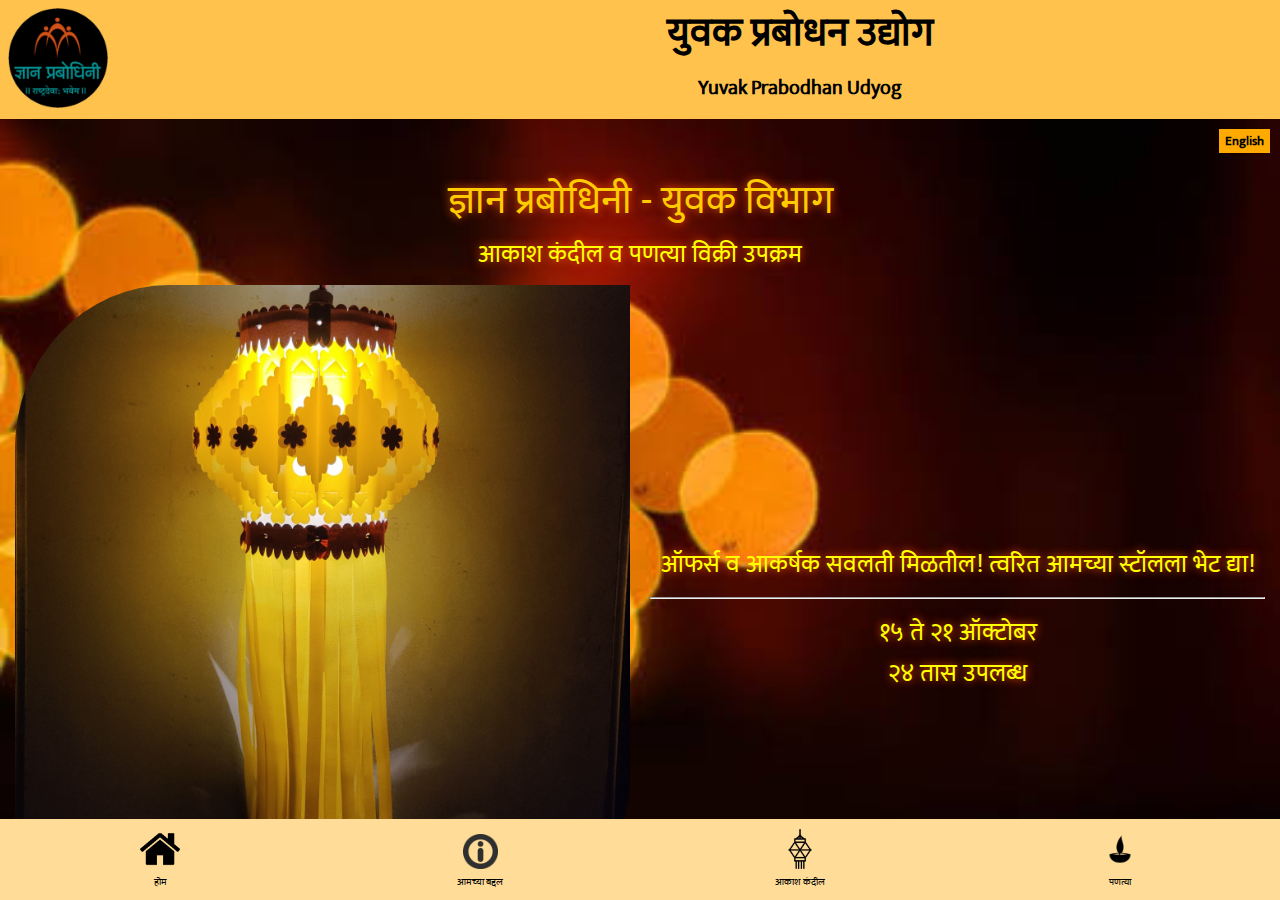
<file: index.html>
<!DOCTYPE html>
<html lang="en">
  <head>
    <meta charset="UTF-8" />
    <meta http-equiv="X-UA-Compatible" content="IE=edge" />
    <meta name="viewport" content="width=device-width, initial-scale=1.0" />
    <meta
      name="google-site-verification"
      content="Bii8BLMDirj7z0nbVVV3Xb912sN6wv-GAc2hHniPMeo"
    />
    <meta
      name="keywords"
      content="JPP, YPU, Diwali Vikri Upakram, Aakash Kandil, Panatya"
    />
    <meta
      name="description"
      content="ज्ञान प्रबोधिनी - युवक विभाग - कंदील व पणत्या विक्री उपक्रम"
    />
    <link rel="stylesheet" href="css/index.css" />
    <script src="js/index.js" defer></script>
    <title>Diwali Vikri Upakram</title>
    <style>
      .smaller-images {
        height: 45px;
        width: 45px;
        padding-left: 8px;
      }
      @media (max-width: 426px) {
        .smaller-images {
          height: 35px;
          width: 35px;
        }
      }
    </style>
  </head>
  <body>
    <div id="mainGrid" cellspacing="0">
      <div class="titleBarContainer">
        <img src="sidebar logos/JPP Logo.png" alt="" class="jpplogo" />
      </div>
      <div class="headingContainer">
        <span class="heading">युवक प्रबोधन उद्योग</span><br /><span
          class="subheading"
          >Yuvak Prabodhan Udyog</span
        >
      </div>
      <div class="pageDisplay">
        <iframe id="pageDisplay" src="home.html" frameborder="0"></iframe>
      </div>
      <div class="navBtns homeBtn">
        <img src="sidebar logos/home.png" class="navlogos" /><br />होम
      </div>
      <div class="navBtns aboutBtn">
        <img src="sidebar logos/about.png" class="aboutlogo" /><br />आमच्या
        बद्दल
      </div>
      <div class="navBtns lanternsBtn">
        <img src="sidebar logos/lanterns.png" class="navlogos" /><br />आकाश
        कंदील
      </div>
      <div class="navBtns earthernlampsBtn">
        <img
          src="sidebar logos/earthern_lamp.png"
          class="navlogos"
        /><br />पणत्या
      </div>
      <div class="blankSpace"></div>
    </div>
  </body>
</html>
</file>
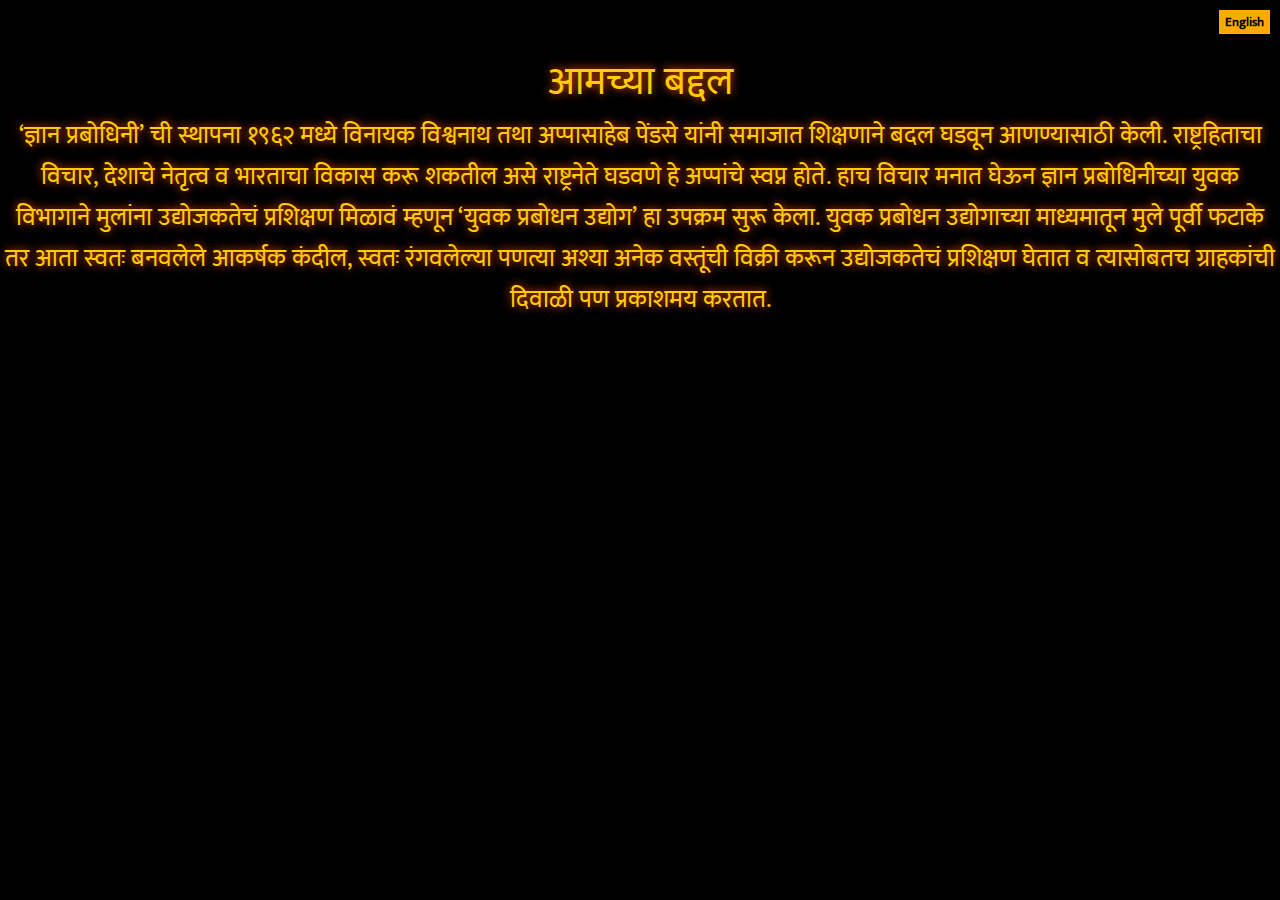
<file: about.html>
<!DOCTYPE html>
<html lang="en">
  <head>
    <meta charset="UTF-8" />
    <meta http-equiv="X-UA-Compatible" content="IE=edge" />
    <meta name="viewport" content="width=device-width, initial-scale=1.0" />
    <link rel="stylesheet" href="css/styles.css" />
    <script src="js/about.js" defer></script>
    <title>आमच्या बद्दल</title>
  </head>
  <body>
    <div class="langSelectorContainer">
      <button id="langSelector">English</button>
    </div>
    <div class="headingContainer">
      <span class="heading">आमच्या बद्दल</span><br />
      <span class="description"
        >‘ज्ञान प्रबोधिनी’ ची स्थापना १९६२ मध्ये विनायक विश्वनाथ तथा अप्पासाहेब
        पेंडसे यांनी समाजात शिक्षणाने बदल घडवून आणण्यासाठी केली. राष्ट्रहिताचा
        विचार, देशाचे नेतृत्व व भारताचा विकास करू शकतील असे राष्ट्रनेते घडवणे हे
        अप्पांचे स्वप्न होते. हाच विचार मनात घेऊन ज्ञान प्रबोधिनीच्या युवक
        विभागाने मुलांना उद्योजकतेचं प्रशिक्षण मिळावं म्हणून ‘युवक प्रबोधन
        उद्योग’ हा उपक्रम सुरू केला. युवक प्रबोधन उद्योगाच्या माध्यमातून मुले
        पूर्वी फटाके तर आता स्वतः बनवलेले आकर्षक कंदील, स्वतः रंगवलेल्या पणत्या
        अश्या अनेक वस्तूंची विक्री करून उद्योजकतेचं प्रशिक्षण घेतात व त्यासोबतच
        ग्राहकांची दिवाळी पण प्रकाशमय करतात.</span
      >
      <br />
      <span colspan="3" style="color: #000; text-shadow: none">Blank</span>
    </div>
  </body>
</html>
</file>
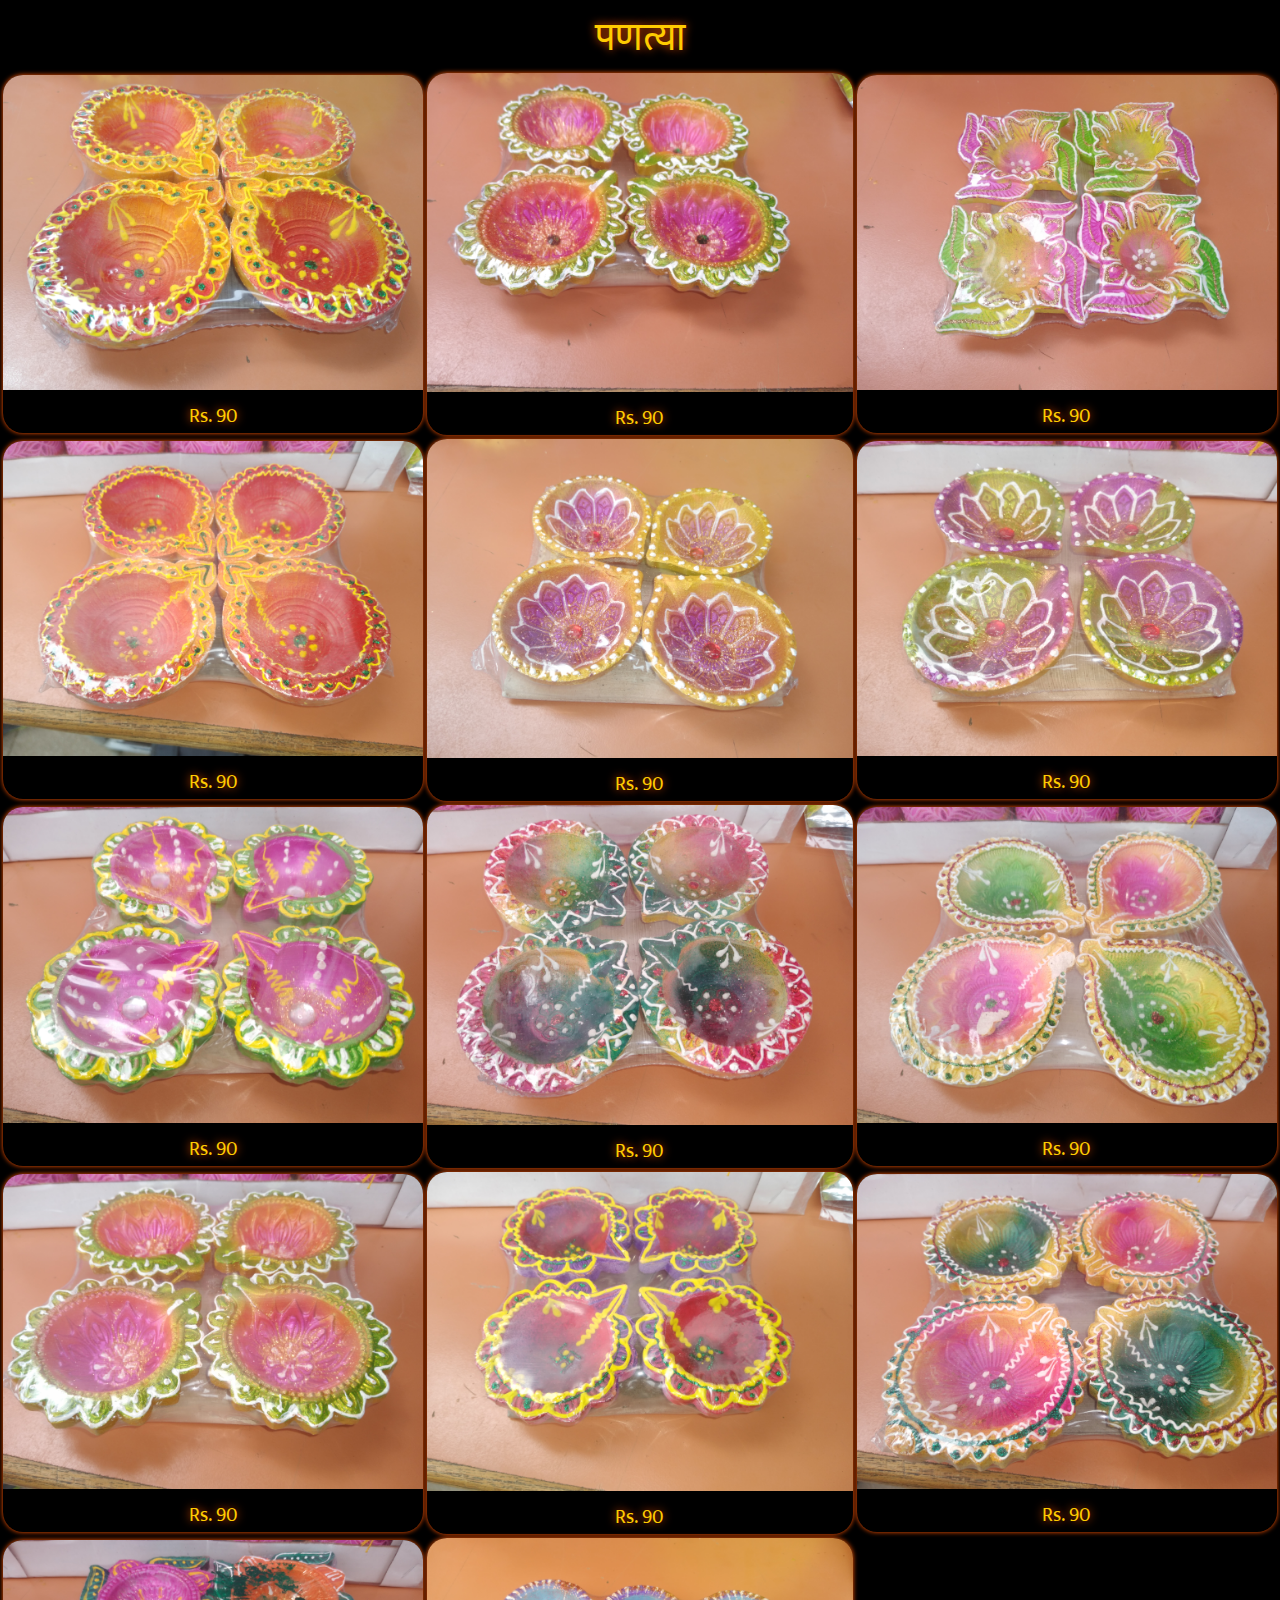
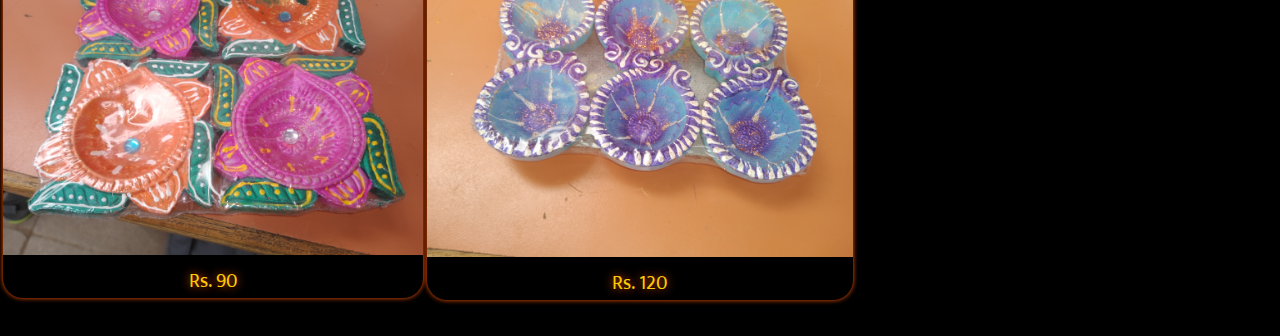
<file: earthern_lamps.html>
<!DOCTYPE html>
<html lang="en">
  <head>
    <meta charset="UTF-8" />
    <meta http-equiv="X-UA-Compatible" content="IE=edge" />
    <meta name="viewport" content="width=device-width, initial-scale=1.0" />
    <link rel="stylesheet" href="css/styles.css" />
    <link rel="stylesheet" href="css/cards.css" />
    <script src="js/earthern_lamps.js" defer></script>
    <title>पणत्या</title>
  </head>
  <body>
    <div class="headingContainer">
      <span class="heading">पणत्या</span>
    </div>
    <table id="earthern_lamps"></table>
  </body>
</html>
</file>
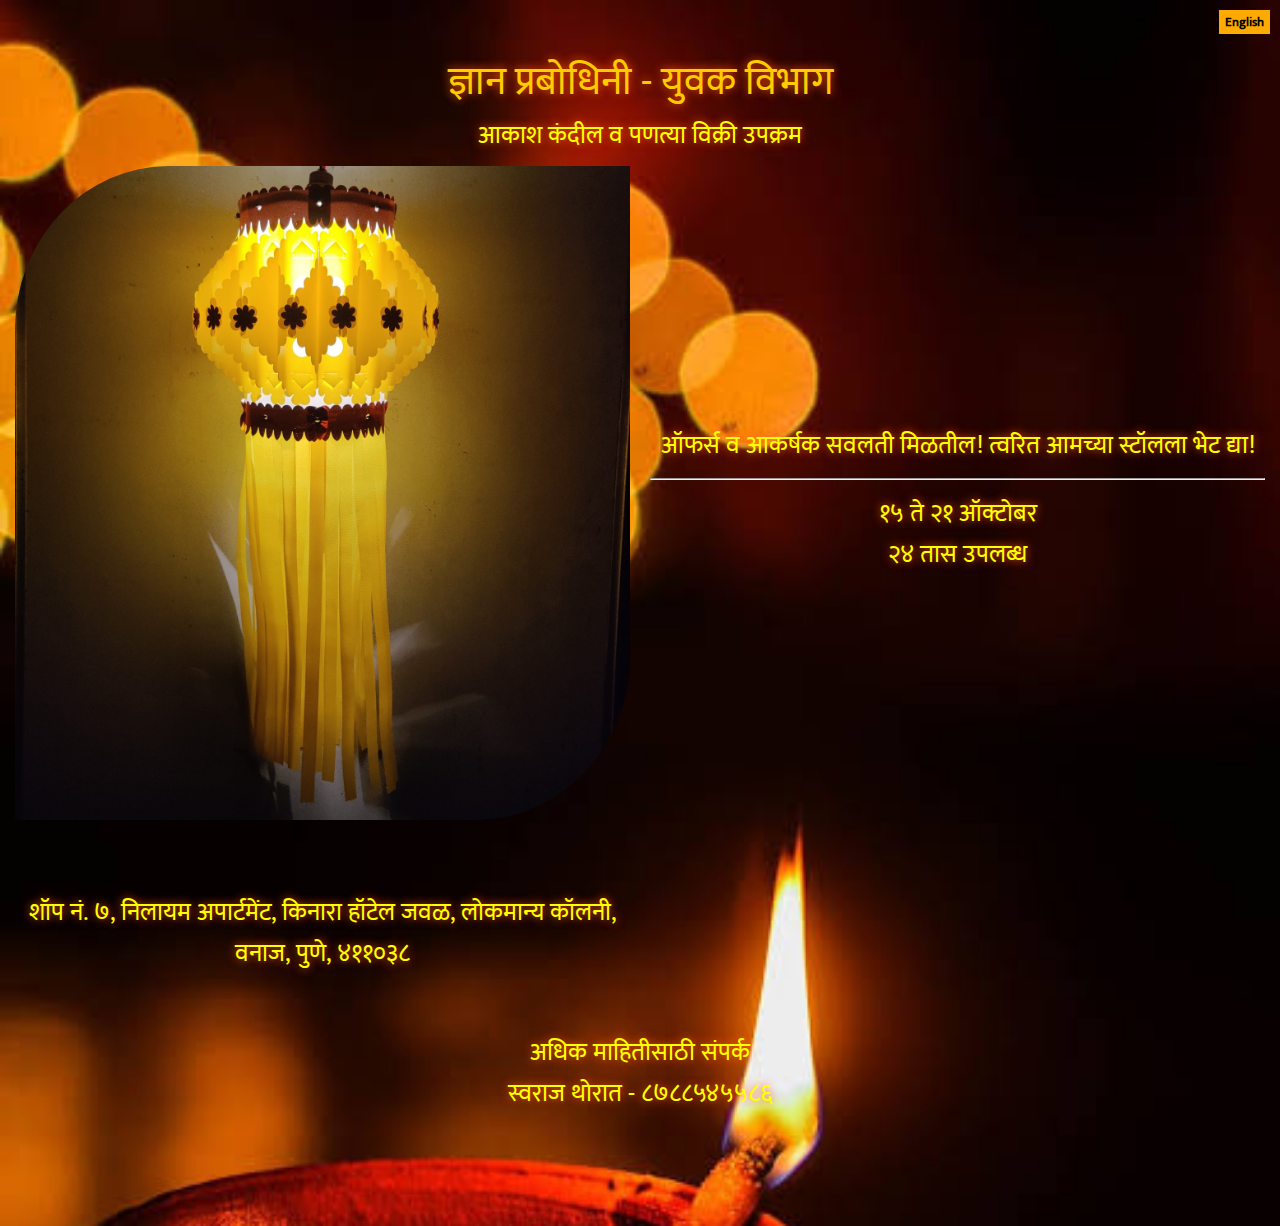
<file: home.html>
<!DOCTYPE html>
<html lang="en">
  <head>
    <meta charset="UTF-8" />
    <meta http-equiv="X-UA-Compatible" content="IE=edge" />
    <meta name="viewport" content="width=device-width, initial-scale=1.0" />
    <link rel="stylesheet" href="css/styles.css" />
    <script src="js/home.js" defer></script>
    <title>Home</title>
    <style>
      body {
        background-image: url(images/background\ image.jfif);
        background-repeat: no-repeat;
        background-size: cover;
      }
      @media (max-width: 426px) {
        body {
          background-image: url(images/background\ image.png);
        }
      }
    </style>
  </head>
  <body>
    <div class="langSelectorContainer">
      <button id="langSelector">English</button>
    </div>
    <div
      class="headingContainer"
      style="height: 120px; margin-top: none; padding-top: none"
    >
      <span class="heading">ज्ञान प्रबोधिनी - युवक विभाग</span><br />
      <span class="subheading1" style="color: #ff0"
        >आकाश कंदील व पणत्या विक्री उपक्रम</span
      ><br />
      <table class="content" cellspacing="0">
        <tr>
          <td>
            <img class="homeImg2" src="images/A1K_YELLOW-min.jpg" alt="" />
          </td>
          <td class="subheading2">
            ऑफर्स व आकर्षक सवलती मिळतील! त्वरित आमच्या स्टॉलला भेट द्या!
            <hr>१५ ते २१ ऑक्टोबर <br />२४ तास उपलब्ध
          </td>
        </tr>
        <tr>
          <td>
            <span class="addr"
              >शॉप नं. ७, निलायम अपार्टमेंट, किनारा हॉटेल जवळ, लोकमान्य कॉलनी,
              वनाज, पुणे, ४११०३८</span
            >
          </td>
          <td style="color: #fff; text-shadow: none; font-size: 16px">
            <iframe
              src="https://www.google.com/maps/embed?pb=!1m14!1m8!1m3!1d945.8647045807433!2d73.8054127!3d18.5081571!3m2!1i1024!2i768!4f13.1!3m3!1m2!1s0x3bc2bfb400000001%3A0xfaa6058ba92ab234!2sIshwari%20Beauty%20Parlour!5e0!3m2!1sen!2sin!4v1666109543603!5m2!1sen!2sin"
              style="border: 0"
              class="map"
              allowfullscreen=""
              loading="lazy"
              referrerpolicy="no-referrer-when-downgrade"
            ></iframe
            ><br />
          </td>
        </tr>
        <tr>
          <td class="contact" colspan="2">
            अधिक माहितीसाठी संपर्क<br />स्वराज थोरात - ८७८८५४५५८६
          </td>
        </tr>
        <tr>
          <td colspan="2" style="text-shadow: none; opacity: 0">
            Blank <br />Blank
          </td>
        </tr>
      </table>
    </div>
  </body>
</html>
</file>
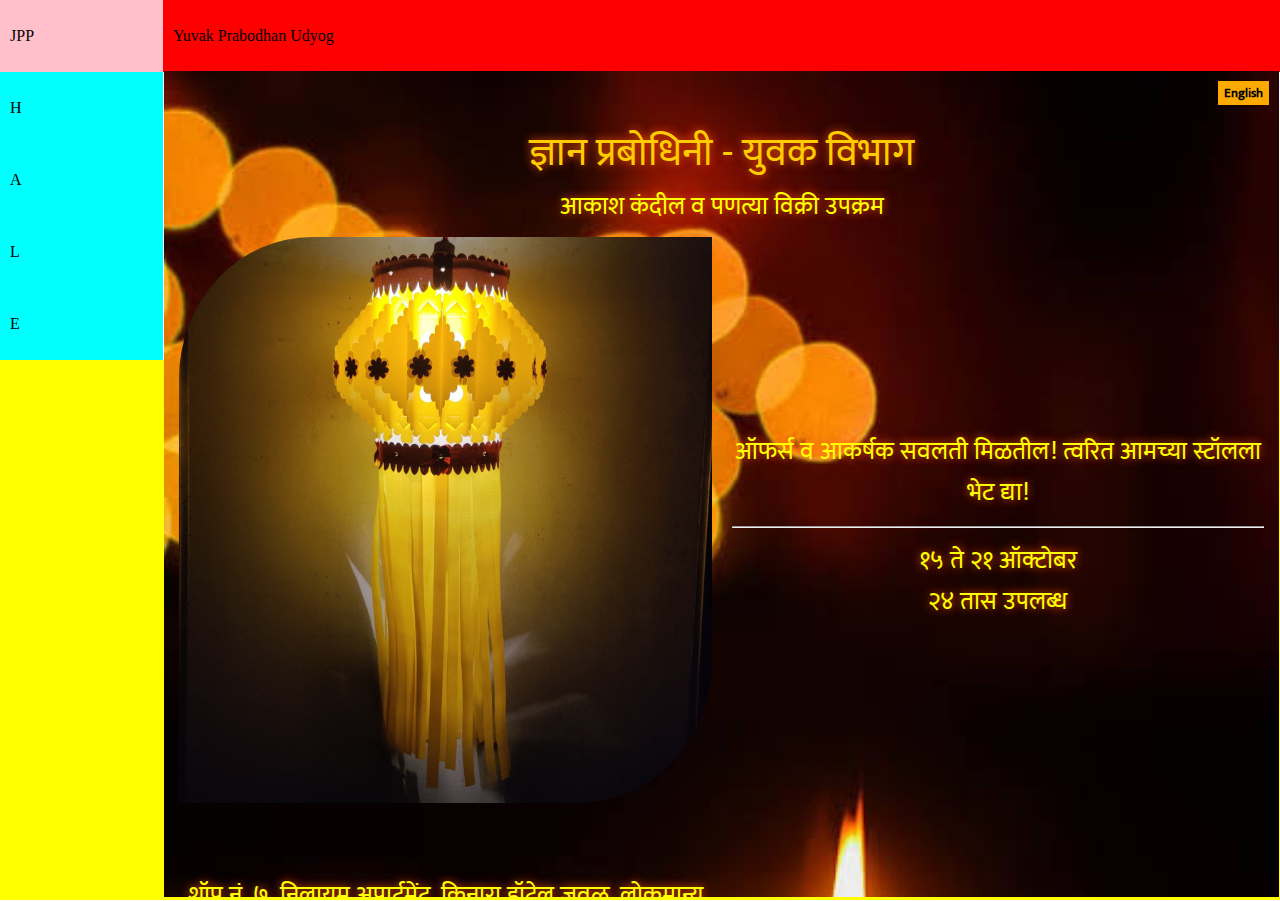
<file: test.html>
<!DOCTYPE html>
<html lang="en">
  <head>
    <meta charset="UTF-8" />
    <meta http-equiv="X-UA-Compatible" content="IE=edge" />
    <meta name="viewport" content="width=device-width, initial-scale=1.0" />
    <title>Test</title>
    <style>
      body {
        margin: 0;
      }
      .mainGrid {
        width: 100%;
        height: 100vh;
        border-spacing: 0;
      }
      .jpplogo,
      .titleBar,
      .sidebarlogo,
      .sidebarButton {
        padding: 10px;
        height: 8%;
      }
      .blankSpace {
        height: 60%;
      }
      .jpplogo {
        background-color: pink;
      }
      .titleBar {
        background-color: red;
      }
      .sidebarlogo {
        background-color: cyan;
      }
      .sidebarButton {
        display: none;
        background-color: blue;
      }
      .blankSpace {
        background-color: yellow;
      }
      .pageDisplay {
        width: 100%;
        height: 100%;
      }
    </style>
  </head>
  <body>
    <table class="mainGrid" cellspacing="" 0>
      <tr>
        <td class="jpplogo">JPP</td>
        <td class="titleBar" colspan="2">Yuvak Prabodhan Udyog</td>
      </tr>
      <tr>
        <td class="sidebarlogo">H</td>
        <td class="sidebarButton">Home</td>

        <td rowspan="5">
          <iframe class="pageDisplay" src="home.html" frameborder="0"></iframe>
        </td>
      </tr>
      <tr>
        <td class="sidebarlogo">A</td>
        <td class="sidebarButton">About us</td>
      </tr>
      <tr>
        <td class="sidebarlogo">L</td>
        <td class="sidebarButton">Lanterns</td>
      </tr>
      <tr>
        <td class="sidebarlogo">E</td>
        <td class="sidebarButton">Earthern Lamps</td>
      </tr>
      <tr>
        <td class="blankSpace" colspan="2"></td>
      </tr>
    </table>
  </body>
</html>
</file>
<file: css/index.css>
@import url("./styles.css");
html,
body {
  margin: 0;
  height: 100%;
  overflow: hidden;
}
body {
  color: #000;
  width: 100vw;
}

#mainGrid {
  padding: 0;
  margin: 0;
  display: grid;
  grid-template-columns: repeat(4, 1fr);
  grid-template-rows: min-content 1fr min-content;
  font-size: 20px;
  height: 100vh;
  width: 100vw;
  background-color: #ffdd99;
}

.headingContainer {
  padding: 0;
  grid-column: 2 / -1;
}

.navlogos {
  height: 40px;
  width: 40px;
}
.aboutlogo {
  margin-top: 5px;
  height: 35px;
  width: 35px;
}

.navBtns {
  padding: 10px;
  text-align: center;
  white-space: nowrap;
  font-size: 10px;
}

.jpplogo {
  height: 100px;
  width: 100px;
  margin-left: 8px;
  margin-top: 8px;
}
.heading,
.subheading {
  color: #000;
  font-weight: bold;
  text-shadow: none;
  margin: 0;
  padding: 0;
}

.subheading {
  margin: 0;
  padding: 0;
  font-size: 20px;
}

.titleBarContainer,
.headingContainer {
  height: 100%;
  background-color: #ffc34d;
}

.blankSpace {
  display: none;
  grid-column: 1 / -1;
}

@media (max-width: 426px) {
  .navlogos {
    height: 30px;
    width: 30px;
  }
  .aboutlogo {
    height: 25px;
    width: 25px;
  }
  .jpplogo {
    height: 60px;
    width: 60px;
  }
  .heading {
    font-size: 30px;
  }
  .subheading {
    font-size: 15px;
  }
  .headingContainer {
    padding: 0;
  }
  .blankSpace {
    display: block;
    height: 50px;
  }
}

.pageDisplay {
  grid-column: 1 / -1;
}

#pageDisplay {
  height: 100%;
  width: 100%;
  background-color: #fff;
}
</file>
<file: css/styles.css>
@font-face {
  font-family: ekmukta;
  src: url(./fonts/EkMukta-Regular.ttf);
}

* {
  font-family: ekmukta;
}

body {
  margin: 0;
  background: #000;
  color: #fff;
}

.headingContainer {
  text-align: center;
  font-size: 25px;
  padding: 5px;
  color: #fc0;
  text-shadow: 0 0 10px #f50;
  height: 60px;
}

.heading {
  font-size: 40px;
}

.map {
  border-radius: 5%;
}

.homeImg2 {
  width: 50%;
  border-top-left-radius: 25%;
  border-bottom-right-radius: 25%;
}

table.content {
  margin: 0;
  padding: 0;
}

table.content tr td {
  width: 50%;
  font-size: 25px;
  color: #ff0;
  padding: 10px;
}
table.content tr td img {
  width: 100%;
}
@media (max-width: 426px) {
  .heading {
    font-size: 30px;
  }
  .headingContainer {
    font-size: 20px;
  }
  table.content tr td {
    font-size: 20px;
  }
  .map {
    width: 100%;
    height: 100%;
  }
  .homeImg2 {
    width: 60px;
  }
}
.langSelectorContainer {
  text-align: right;
}
#langSelector {
  grid-column: 2 / 3;
  grid-row: 1 / 2;
  background-color: #fa0;
  border: none;
  margin: 10px;
  font-weight: bold;
}
</file>
<file: css/cards.css>
body {
  margin: 0;
  height: 100vh;
}
.cardGrid {
  display: grid;
  grid-template-columns: repeat(3, 30%);
  grid-column-gap: 3%;
  grid-row-gap: 20px;
}

.card {
  text-align: center;
  width: 100%;
  box-shadow: 0 0 5px #f50;
  border-radius: 20px;
}
.cardGird:nth-child(3n + 1) div {
  margin-left: 10px;
}

.img {
  border-top-left-radius: 20px;
  border-top-right-radius: 20px;
  width: 100%;
}

.card-title {
  font-size: 20px;
  padding-bottom: 20px;
}

.text-glow {
  color: #fc0;
  text-shadow: 0 0 10px #f50;
}

@media (max-width: 426px) {
  .cardGrid {
    grid-template-columns: 100%;
  }
}
</file>
